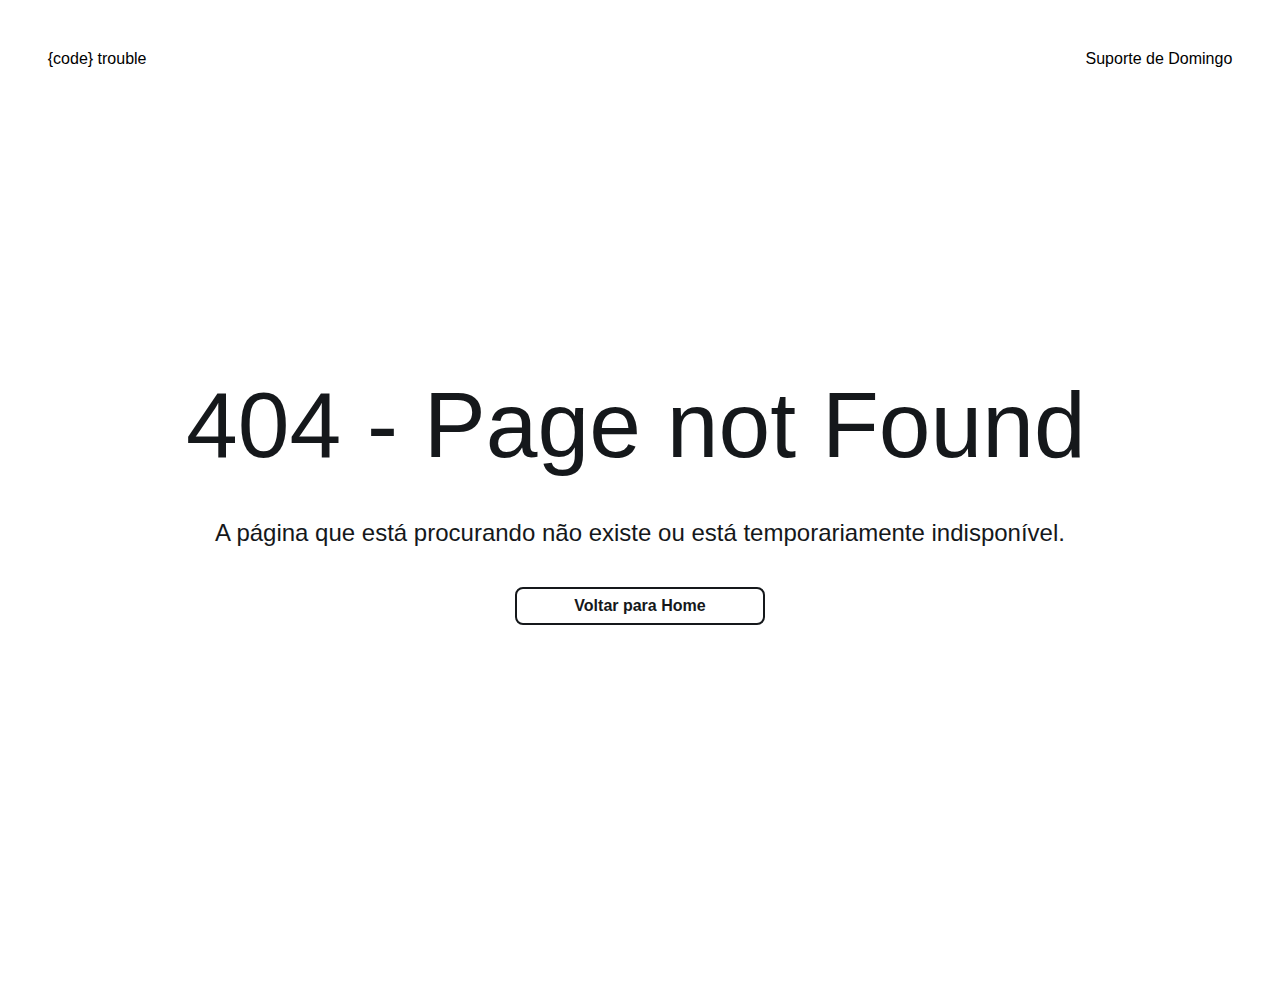
<file: src/pages/404/index.html>
<!DOCTYPE html>
<html lang="pt-br">
<head>
    <meta charset="UTF-8">
    <meta name="viewport" content="width=device-width, initial-scale=1.0">
    <title>404 - Page not Found</title>
    <link rel="stylesheet" href="styles/style.css">
</head>
<body>
    <header>
        <nav>
            <a href="#">{code} trouble</a>
            <a href="#">Suporte de Domingo</a>
        </nav>
    </header>

    <main class="hero">
        <h1>404<span> - </span><br class="quebra-linha quebra-linha-mobile">Page not <br class="quebra-linha-mobile">Found</h1>
        <p>A página que está procurando não<br class="quebra-linha-mobile"> existe ou está<br class="quebra-linha"> temporariamente<br class="quebra-linha-mobile"> indisponível.</p>
    
        <button type="button">Voltar para Home</button>
    </main>
</body>
</html>
</file>
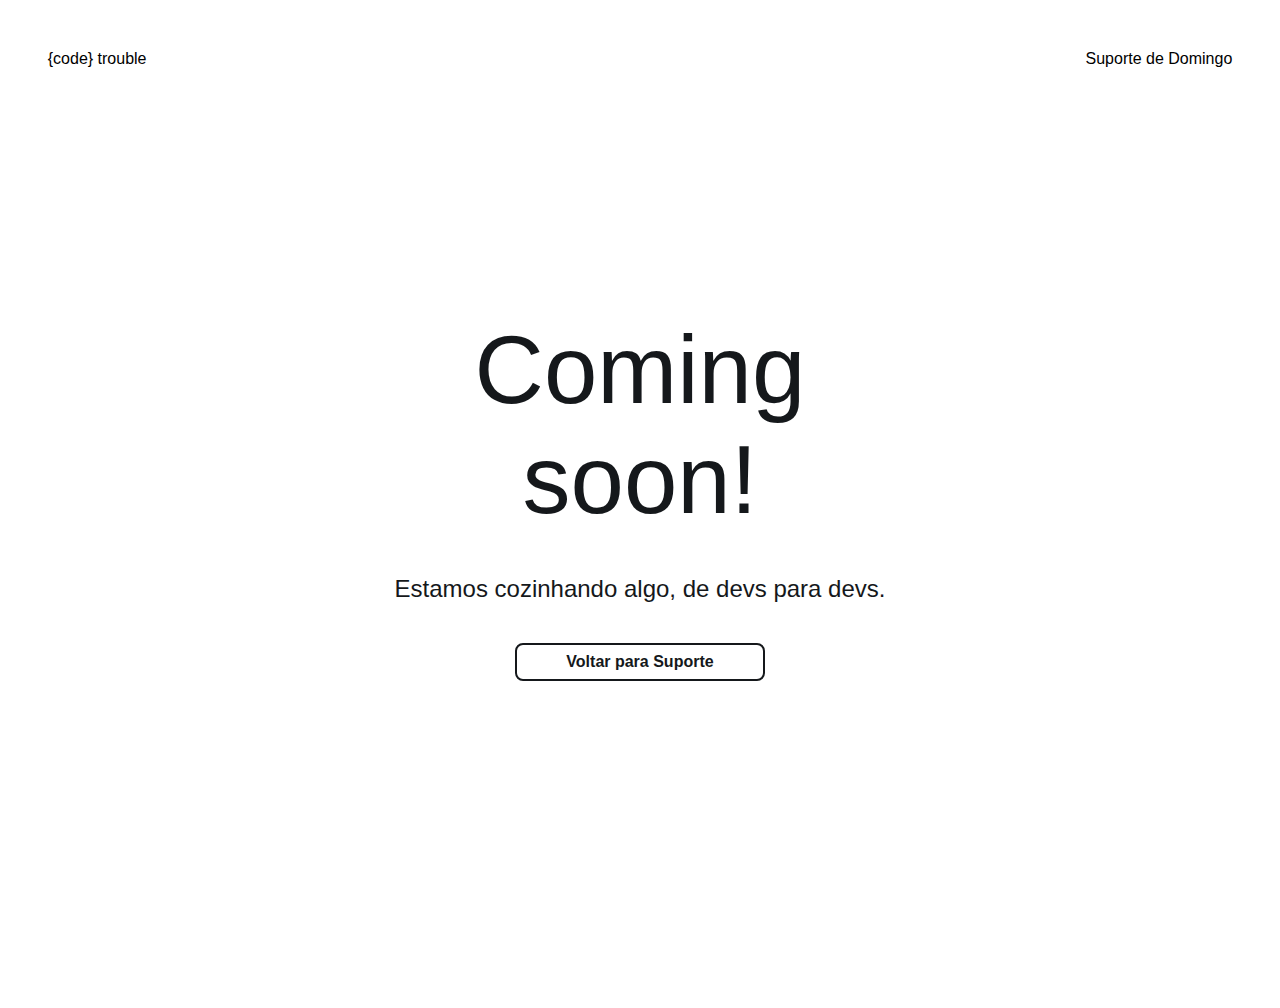
<file: src/pages/coming-soon/index.html>
<!DOCTYPE html>
<html lang="pt-br">
<head>
    <meta charset="UTF-8">
    <meta name="viewport" content="width=device-width, initial-scale=1.0">
    <title>Coming Soon</title>
    <link rel="stylesheet" href="styles/style.css">
</head>
<body>
    <header>
        <nav>
            <a href="#">{code} trouble</a>
            <a href="#">Suporte de Domingo</a>
        </nav>
    </header>

    <main class="hero">
        <h1>Coming<br class="quebra-linha"> soon!</h1>
        <p>Estamos cozinhando algo, de devs para devs.</p>
    
        <button type="button">Voltar para Suporte</button>
    </main>
</body>
</html>
</file>
<file: src/pages/404/styles/style.css>
* {
    margin: 0;
    padding: 0;
    text-decoration: none;
    box-sizing: border-box;
}

body {
    width: 100%;
    /* max-width: 1440px; */
    font-family: 'Roboto', sans-serif;
}

header {
    display: flex;
    justify-content: center;
    align-items: center;
    
    width: 100%;

    padding-top: 3.12rem;
    padding-left: 3.75rem;
    padding-right: 3.75rem;
}

nav {
    display: flex;
    justify-content: center;
    align-items: center;
    gap: 58.69rem;
}

nav a {
    text-decoration: none;
    color: black;
}

nav a:first-child {
    width: 100%;
    max-width: 9.37rem;
    text-wrap: nowrap;
}

nav a:last-child {
    width: 100%m;
    max-width: 13.69rem;
    text-wrap: nowrap;
}

.hero {
    display: flex;
    flex-direction: column;
    justify-content: center;
    align-items: center;

    width: 100%;
    max-width: 56.75rem;
    height: 100%;
    max-height: 16.19rem;

    margin: auto;
    margin-top: 19rem;
    margin-bottom: 23.94rem;
    gap: 2.5rem;
}

h1 {
    width: 100%;
    max-width: 56.75rem;
    font-size: 93px;
    font-weight: 400;
    color: #15181B;
}

span {
    font-size: 93px;
    font-weight: 400;
    color: #15181B;
}

.quebra-linha {
    display: none;
}

.quebra-linha-mobile {
    display: none;
}

p {
    font-size: 24px;
    color: #15181B;
}

button {
    width: 15.62rem;
    height: 2.37rem;

    display: flex;
    justify-content: center;
    align-items: center;

    padding: 1rem 0.38rem;
    
    background-color: transparent;
    border: 2px solid #15181B;
    border-radius: 8px;

    font-size: 16px;
    font-weight: 600;
    color: #15181B;

    cursor: pointer;
}


/* Responsivo - Tablet */
@media (max-width: 834px) {
    header {
        padding-top: 3.12rem;
    }
    
    nav {
        gap: 25.56rem;
    }
    
    .hero {
        display: flex;
        margin-top: 15.41rem;
        margin-bottom: 19.53rem;
        text-align: center;
    }

    span {
        display: none;
    }

    .quebra-linha {
        display: block;
    }
}


/* Responsivo - Mobile */
@media (max-width: 430px) {
    header {
        display: flex;
        flex-direction: column;
        padding-top: 2.37rem;
    }
    
    nav {
        display: flex;
        flex-direction: column-reverse;
        text-align: center;
        gap: 1.37rem;
    }
    
    .hero {
        display: flex;
        flex-direction: column;
        justify-content: center;
        align-items: center;
        margin-top: 9.59rem;
        margin-bottom: 16.91rem;
        gap: 1.41rem;
    }
    
    h1 {
        font-size: 64px;
    }

    p {
        text-wrap: nowrap
    };

    span {
        display: none;
    }
    
    .quebra-linha {
        display: none;
    }

    .quebra-linha-mobile {
        display: block;
    }
}
</file>
<file: src/pages/coming-soon/styles/style.css>
* {
    margin: 0;
    padding: 0;
    text-decoration: none;
    box-sizing: border-box;
}

body {
    width: 100%;
    /* max-width: 1440px; */
    font-family: 'Roboto', sans-serif;
}

header {
    display: flex;
    justify-content: center;
    align-items: center;
    
    width: 100%;

    padding-top: 3.12rem;
    padding-left: 3.75rem;
    padding-right: 3.75rem;
}

nav {
    display: flex;
    justify-content: center;
    align-items: center;
    gap: 58.69rem;
}

nav a {
    text-decoration: none;
    color: black;
}

nav a:first-child {
    width: 100%;
    max-width: 9.37rem;
    text-wrap: nowrap;
}

nav a:last-child {
    width: 100%m;
    max-width: 13.69rem;
    text-wrap: nowrap;
}

.hero {
    display: flex;
    flex-direction: column;
    justify-content: center;
    align-items: center;

    width: 100%;
    max-width: 34.94rem;
    height: 100%;
    max-height: 23.25rem;

    margin: auto;
    margin-top: 15.47rem;
    margin-bottom: 20.41rem;
    gap: 2.5rem;
}

h1 {
    width: 100%;
    max-width: 34.97rem;
    font-size: 96px;
    font-weight: 400;
    color: #15181B;
    text-align: center;
}

p {
    font-size: 24px;
    color: #15181B;
}

button {
    width: 15.62rem;
    height: 2.37rem;

    display: flex;
    justify-content: center;
    align-items: center;

    padding: 1rem 0.38rem;
    
    background-color: transparent;
    border: 2px solid #15181B;
    border-radius: 8px;

    font-size: 16px;
    font-weight: 600;
    color: #15181B;

    cursor: pointer;

    transition: 0.3s;
}

button:hover {
    color: #FAFCFE;
    background-color: #15181B;
    transition: 0.3s;
}


/* Responsivo - Tablet */
@media (max-width: 834px) {
    header {
        padding-top: 3.12rem;
    }
    
    nav {
        gap: 25.56rem;
    }
    
    .hero {
        display: flex;
        margin-top: 16.28rem;
        margin-bottom: 20.41rem;
        text-align: center;
    }
}


/* Responsivo - Mobile */
@media (max-width: 430px) {
    header {
        display: flex;
        flex-direction: column;
        padding-top: 2.37rem;
    }
    
    nav {
        display: flex;
        flex-direction: column-reverse;
        text-align: center;
        gap: 1.37rem;
    }
    
    .hero {
        display: flex;
        flex-direction: column;
        justify-content: center;
        align-items: center;
        width: 24.37rem;
        margin-top: 15.16rem;
        margin-bottom: 22.47rem;
        gap: 1.41rem;
    }
    
    h1 {
        width: 100%;
        font-size: 63px;
        text-align: initial;
    }

    .quebra-linha {
        display: none;
    }

    p {
        text-align: center;
    }
}
</file>
